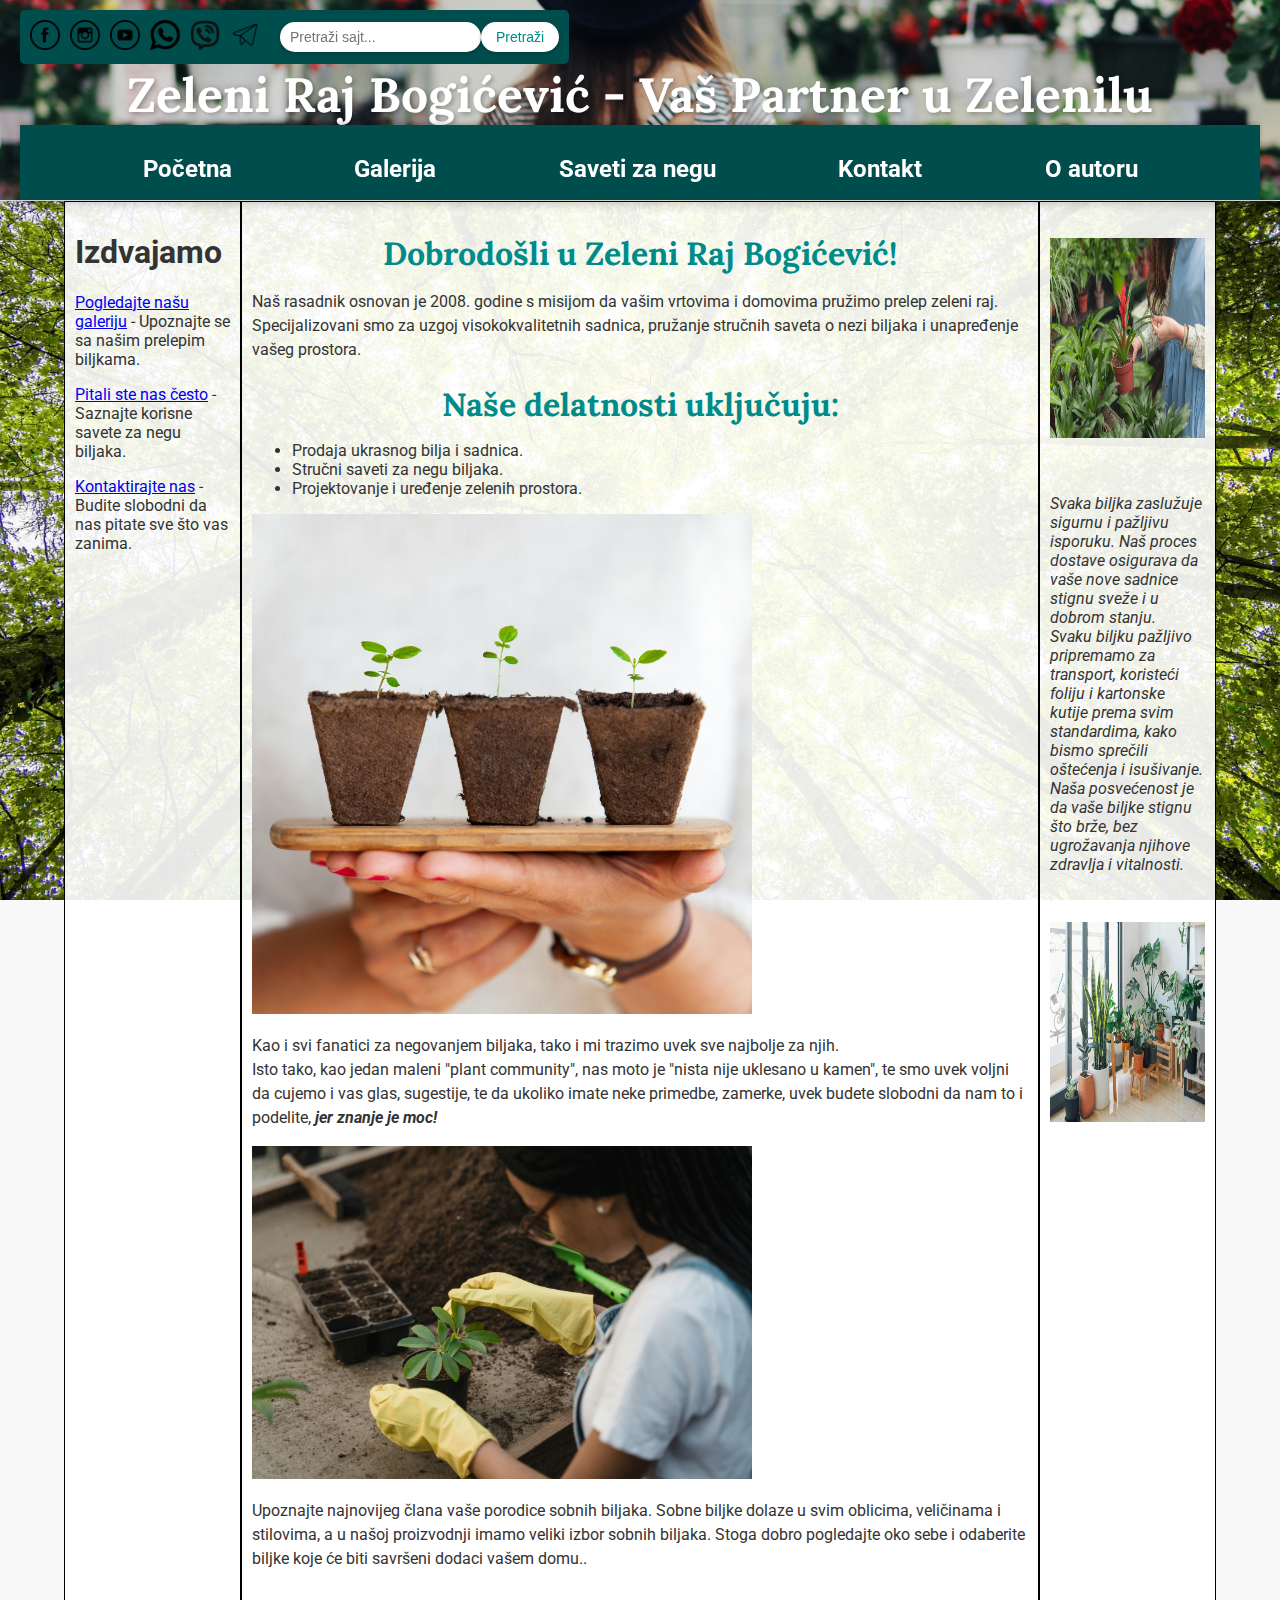
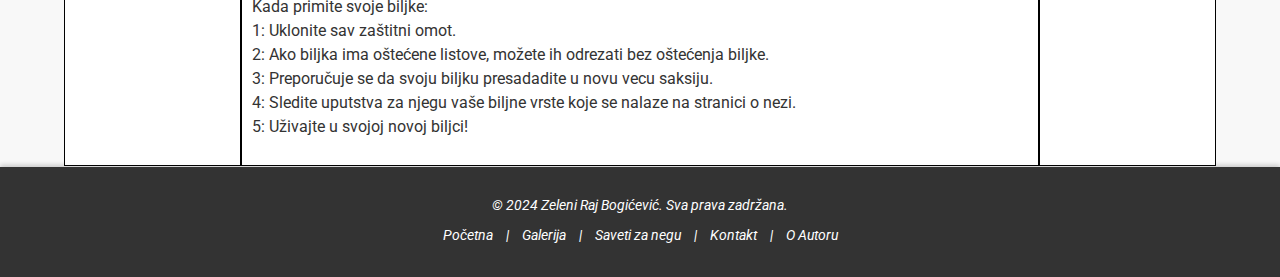
<file: index.html>
<!DOCTYPE html>
<html>
<head>
    <meta charset="UTF-8">
    <meta name="viewport" content="width=device-width, initial-scale=1.0">
    <meta name="description" content="Rasadnik biljaka - kvalitetne sadnice za vaš vrt.">
    <meta name="keywords" content="Cvece, sobno cvece, cveće, saksije za cvece, sobno cvece slike i nazivi, stalak za cvece, zemlja za cvece,
    cvece za terasu">
    <meta name="robots" content="noindex,follow"/>
    <link rel="stylesheet" href="styles.css">
    <link rel="icon" href="icons/favicon.ico">
    <title>Rasadnik - Početna</title>
    <link href="https://fonts.googleapis.com/css2?family=Lora:wght@400;700&family=Roboto:wght@400;500&display=swap" rel="stylesheet">
    
</head>
<body>
    <div class="zaglavlje">
        <div class="zaglavlje-gore">
            <div class="zaglavlje-gore-ikonice">
                <a href="#" target="_blank" aria-label="Facebook"><img src="icons/facebook-icon.ico" alt="Facebook"></a>
                <a href="#" target="_blank" aria-label="Instagram"><img src="icons/instagram-icon.ico" alt="Instagram"></a>
                <a href="#" target="_blank" aria-label="YouTube"><img src="icons/youtube-icon.ico" alt="YouTube"></a>
                <a href="#" target="_blank" aria-label="WhatsApp"><img src="icons/whatsapp-icon.ico" alt="WhatsApp"></a>
                <a href="#" target="_blank" aria-label="Viber"><img src="icons/viber-icon.ico" alt="Viber"></a>
                <a href="#" target="_blank" aria-label="Telegram"><img src="icons/telegram-icon.ico" alt="Telegram"></a>
            </div>
            <div class="zaglavlje-gore-pretraga">
                <input type="text" placeholder="Pretraži sajt..." id="search-bar"><button type="button" id="search-btn">Pretraži</button>
            </div>
        </div>
        <div class="zaglavlje-naslov">
            <h1>Zeleni Raj Bogićević - Vaš Partner u Zelenilu</h1>


        </div>
        
        <div class="zaglavlje-navigacija">
            <ul>
                <li><a href="index.html">Početna</a></li>
                <li><a href="gallery.html">Galerija</a></li>
                <li><a href="saveti.html">Saveti za negu</a></li>
                <li><a href="contact.html">Kontakt</a></li>
                <li><a href="author.html">O autoru</a></li>
            </ul>
        </div>
    </div>
    <div class="glavno">
        <div class="sadrzaj">
            <div class="sadrzaj-levo">
                <h1>Izdvajamo</h1>
                <p><a href="gallery.html">Pogledajte našu galeriju</a> - Upoznajte se sa našim prelepim biljkama.</p>
                <p><a href="saveti.html">Pitali ste nas često</a> - Saznajte korisne savete za negu biljaka.</p>
                <p><a href="contact.html">Kontaktirajte nas</a> - Budite slobodni da nas pitate sve što vas zanima.</p>

            </div>
            <div class="sadrzaj-glavno">
                <h1>Dobrodošli u Zeleni Raj Bogićević!</h1>
                <p>Naš rasadnik osnovan je 2008. godine s misijom da vašim vrtovima i domovima pružimo prelep zeleni raj. Specijalizovani smo za uzgoj visokokvalitetnih sadnica, pružanje stručnih saveta o nezi biljaka i unapređenje vašeg prostora.</p>
                <h1>Naše delatnosti uključuju:</h1>
                <ul>
                    <li>Prodaja ukrasnog bilja i sadnica.</li>
                    <li>Stručni saveti za negu biljaka.</li>
                    <li>Projektovanje i uređenje zelenih prostora.</li>
                </ul>
                <img src="images/plant6.jpg"/>
                <p>
                    Kao i svi fanatici za negovanjem biljaka, tako i mi trazimo uvek sve najbolje za njih.<br/>
                    Isto tako, kao jedan maleni "plant community", nas moto je "nista nije uklesano u kamen", te smo uvek voljni da cujemo i vas glas, sugestije, te da ukoliko imate neke primedbe, zamerke, uvek budete slobodni da nam to i podelite, <b><i>jer znanje je moc!</i></b><br/>
                </p>
                <img src="images/plant5.jpg"/>
                <p>Upoznajte najnovijeg člana vaše porodice sobnih biljaka. Sobne biljke dolaze u svim oblicima, veličinama i stilovima, a u našoj proizvodnji imamo veliki izbor sobnih biljaka. Stoga dobro pogledajte oko sebe i odaberite biljke koje će biti savršeni dodaci vašem domu..<br/>
                    <br/>
                    Kada primite svoje biljke:<br/>
1: Uklonite sav zaštitni omot.<br/>
2: Ako biljka ima oštećene listove, možete ih odrezati bez oštećenja biljke.<br/>
3: Preporučuje se da svoju biljku presadadite u novu vecu saksiju.<br/>
4: Sledite uputstva za njegu vaše biljne vrste koje se nalaze na stranici o nezi.<br/>
5: Uživajte u svojoj novoj biljci!<br/>
</p>
        </div>
            <div class="sadrzaj-desno">
                <p> <img src="images\cveceslika.JPG" alt="Ilustracija"/>
                    <p>
                        <i>Svaka biljka zaslužuje sigurnu i pažljivu isporuku. Naš proces dostave osigurava da vaše nove sadnice stignu sveže i u dobrom stanju. <br/> <i>
                            Svaku biljku pažljivo pripremamo za transport, koristeći foliju i kartonske kutije prema svim standardima, kako bismo sprečili oštećenja i isušivanje.<br/>
                             Naša posvećenost je da vaše biljke stignu što brže, bez ugrožavanja njihove zdravlja i vitalnosti.<br/>
                            <br/>
                            <br/>
                            <img src="images/galerija.jpg"/>
                        </p>
                        
                
            </div>    
        </div>
    </div>

    <!-- Footer -->
    <div class="footer">
        <p>&copy; 2024 Zeleni Raj Bogićević. Sva prava zadržana.</p>
        <p>
            <a href="index.html">Početna</a> | 
            <a href="gallery.html">Galerija</a> | 
            <a href="saveti.html">Saveti za negu</a> | 
            <a href="contact.html">Kontakt</a> | 
            <a href="author.html">O Autoru</a>
        </p>
    </div>
</body>
</html>
</file>
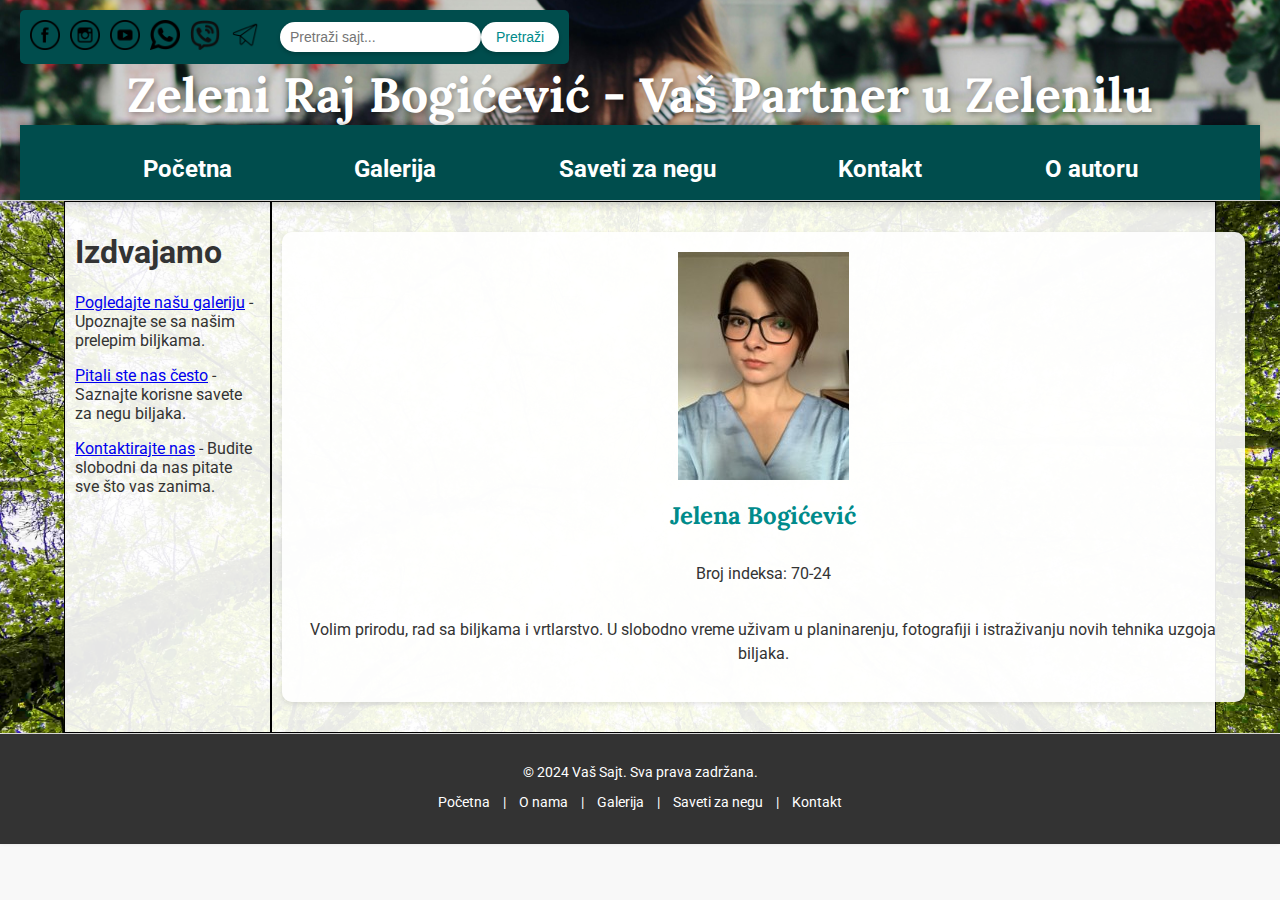
<file: author.html>
<!DOCTYPE html>
<html lang="sr">

<head>
    <meta charset="UTF-8">
    <meta name="viewport" content="width=device-width, initial-scale=1.0">
    <meta name="description" content="Rasadnik biljaka - kvalitetne sadnice za vaš vrt.">
    <link rel="stylesheet" href="styles.css">
    <link rel="icon" href="icons/favicon.ico">
    <title>Rasadnik - Početna</title>
    <link href="https://fonts.googleapis.com/css2?family=Lora:wght@400;700&family=Roboto:wght@400;500&display=swap" rel="stylesheet">
</head>

<body>
    <div class="zaglavlje">
        <div class="zaglavlje-gore">
            <div class="zaglavlje-gore-ikonice">
                <a href="#" target="_blank" aria-label="Facebook"><img src="icons/facebook-icon.ico" alt="Facebook"></a>
                <a href="#" target="_blank" aria-label="Instagram"><img src="icons/instagram-icon.ico" alt="Instagram"></a>
                <a href="#" target="_blank" aria-label="YouTube"><img src="icons/youtube-icon.ico" alt="YouTube"></a>
                <a href="#" target="_blank" aria-label="WhatsApp"><img src="icons/whatsapp-icon.ico" alt="WhatsApp"></a>
                <a href="#" target="_blank" aria-label="Viber"><img src="icons/viber-icon.ico" alt="Viber"></a>
                <a href="#" target="_blank" aria-label="Telegram"><img src="icons/telegram-icon.ico" alt="Telegram"></a>
            </div>
            <div class="zaglavlje-gore-pretraga">
                <input type="text" placeholder="Pretraži sajt..." id="search-bar"><button type="button" id="search-btn">Pretraži</button>
            </div>
        </div>
        <div class="zaglavlje-naslov">
            <h1>Zeleni Raj Bogićević - Vaš Partner u Zelenilu</h1>


        </div>
        
        <div class="zaglavlje-navigacija">
            <ul>
                <li><a href="index.html">Početna</a></li>
                <li><a href="gallery.html">Galerija</a></li>
                <li><a href="saveti.html">Saveti za negu</a></li>
                <li><a href="contact.html">Kontakt</a></li>
                <li><a href="author.html">O autoru</a></li>
            </ul>
        </div>
    </div>
    <div class="glavno">
        <div class="sadrzaj">
            <div class="sadrzaj-levo">
                <h1>Izdvajamo</h1>
                <p><a href="gallery.html">Pogledajte našu galeriju</a> - Upoznajte se sa našim prelepim biljkama.</p>
                <p><a href="saveti.html">Pitali ste nas često</a> - Saznajte korisne savete za negu biljaka.</p>
                <p><a href="contact.html">Kontaktirajte nas</a> - Budite slobodni da nas pitate sve što vas zanima.</p>

            </div>
            <div class="sadrzaj-glavno">
                <div class="contact-forma">
                    <img src="images/author.jpg" alt="Slika autora">
                    <h2>Jelena Bogićević</h2>
                    <p>Broj indeksa: 70-24</p>
                    <p>Volim prirodu, rad sa biljkama i vrtlarstvo. U slobodno vreme uživam u planinarenju, fotografiji i istraživanju novih tehnika uzgoja biljaka.</p>
                </div>
            </div>
        </div>
</div>
    
    <!-- Footer -->
    <div class="footer">
        <p>&copy; 2024 Vaš Sajt. Sva prava zadržana.</p>
        <p>
            <a href="index.html">Početna</a> | 
            <a href="about.html">O nama</a> | 
            <a href="gallery.html">Galerija</a> | 
            <a href="saveti.html">Saveti za negu</a> | 
            <a href="contact.html">Kontakt</a>
        </p>
    </div>
    <!-- Kraj Footera -->
</body>

</html>
</file>
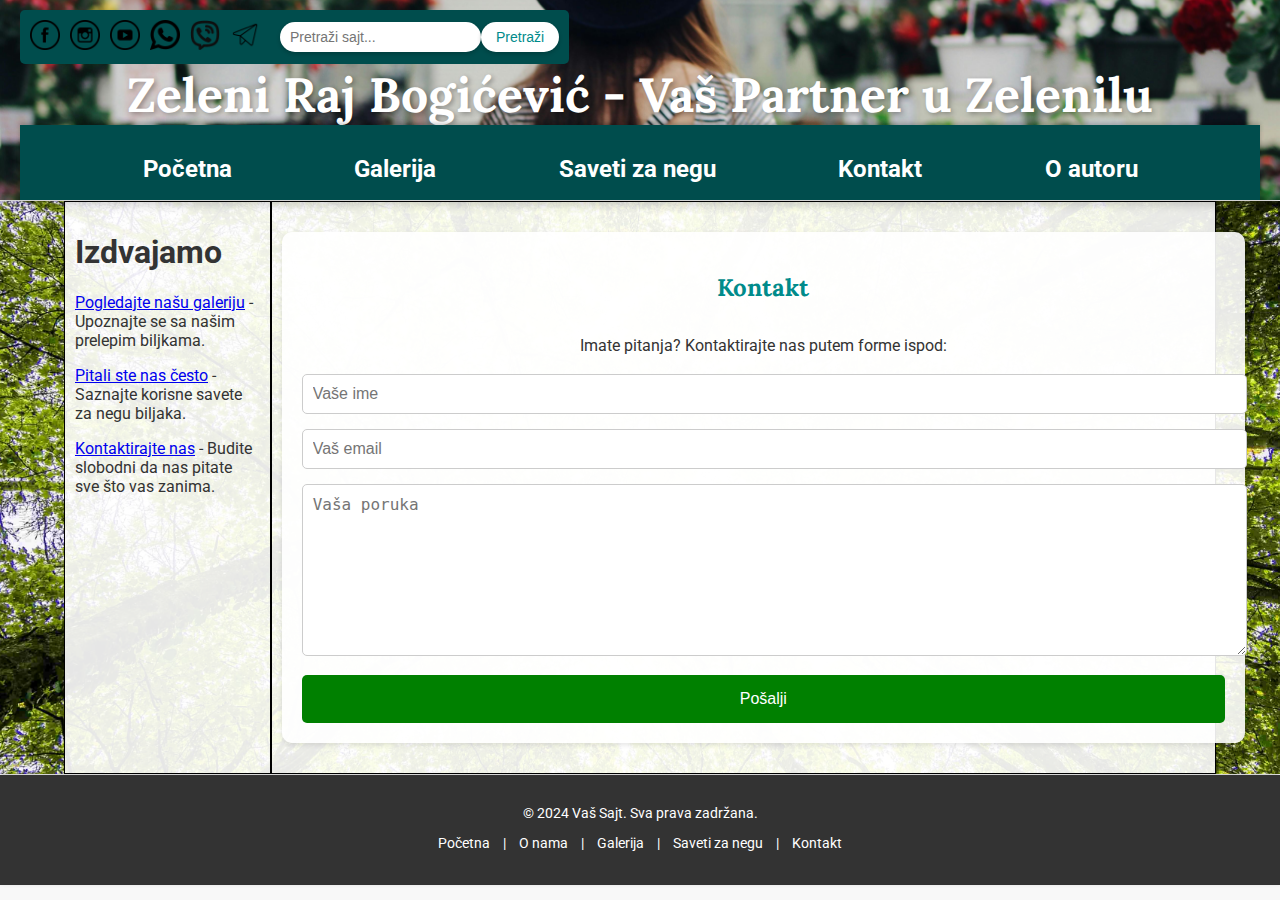
<file: contact.html>
<!DOCTYPE html>
<html lang="sr">

<head>
    <meta charset="UTF-8">
    <meta name="viewport" content="width=device-width, initial-scale=1.0">
    <meta name="description" content="Rasadnik biljaka - kvalitetne sadnice za vaš vrt.">
    <link rel="stylesheet" href="styles.css">
    <link rel="icon" href="icons/favicon.ico">
    <title>Rasadnik - Početna</title>
    <link href="https://fonts.googleapis.com/css2?family=Lora:wght@400;700&family=Roboto:wght@400;500&display=swap" rel="stylesheet">
</head>

<body>
    <div class="zaglavlje">
        <div class="zaglavlje-gore">
            <div class="zaglavlje-gore-ikonice">
                <a href="#" target="_blank" aria-label="Facebook"><img src="icons/facebook-icon.ico" alt="Facebook"></a>
                <a href="#" target="_blank" aria-label="Instagram"><img src="icons/instagram-icon.ico" alt="Instagram"></a>
                <a href="#" target="_blank" aria-label="YouTube"><img src="icons/youtube-icon.ico" alt="YouTube"></a>
                <a href="#" target="_blank" aria-label="WhatsApp"><img src="icons/whatsapp-icon.ico" alt="WhatsApp"></a>
                <a href="#" target="_blank" aria-label="Viber"><img src="icons/viber-icon.ico" alt="Viber"></a>
                <a href="#" target="_blank" aria-label="Telegram"><img src="icons/telegram-icon.ico" alt="Telegram"></a>
            </div>
            <div class="zaglavlje-gore-pretraga">
                <input type="text" placeholder="Pretraži sajt..." id="search-bar"><button type="button" id="search-btn">Pretraži</button>
            </div>
        </div>
        <div class="zaglavlje-naslov">
            <h1>Zeleni Raj Bogićević - Vaš Partner u Zelenilu</h1>


        </div>
        
        <div class="zaglavlje-navigacija">
            <ul>
                <li><a href="index.html">Početna</a></li>
                <li><a href="gallery.html">Galerija</a></li>
                <li><a href="saveti.html">Saveti za negu</a></li>
                <li><a href="contact.html">Kontakt</a></li>
                <li><a href="author.html">O autoru</a></li>
            </ul>
        </div>
    </div>
    <div class="glavno">
        <div class="sadrzaj">
            <div class="sadrzaj-levo">
                <h1>Izdvajamo</h1>
                <p><a href="gallery.html">Pogledajte našu galeriju</a> - Upoznajte se sa našim prelepim biljkama.</p>
                <p><a href="saveti.html">Pitali ste nas često</a> - Saznajte korisne savete za negu biljaka.</p>
                <p><a href="contact.html">Kontaktirajte nas</a> - Budite slobodni da nas pitate sve što vas zanima.</p>

            </div>
            <div class="sadrzaj-glavno">
                <div class="contact-forma">
                    <h2>Kontakt</h2>
                    <p>Imate pitanja? Kontaktirajte nas putem forme ispod:</p>
                    <form class="contact-form" action="mailto:mail@mail.com" method="GET">
                        <input type="text" placeholder="Vaše ime" required>
                        <input type="email" placeholder="Vaš email" required>
                        <textarea placeholder="Vaša poruka" rows="5" required></textarea>
                        <button type="submit">Pošalji</button>
                    </form>
                </div>
            </div>
        </div>
    </div>

    
    <!-- Footer -->
    <div class="footer">
        <p>&copy; 2024 Vaš Sajt. Sva prava zadržana.</p>
        <p>
            <a href="index.html">Početna</a> | 
            <a href="about.html">O nama</a> | 
            <a href="gallery.html">Galerija</a> | 
            <a href="saveti.html">Saveti za negu</a> | 
            <a href="contact.html">Kontakt</a>
        </p>
    </div>
    <!-- Kraj Footera -->
    
</body>
</html>
</file>
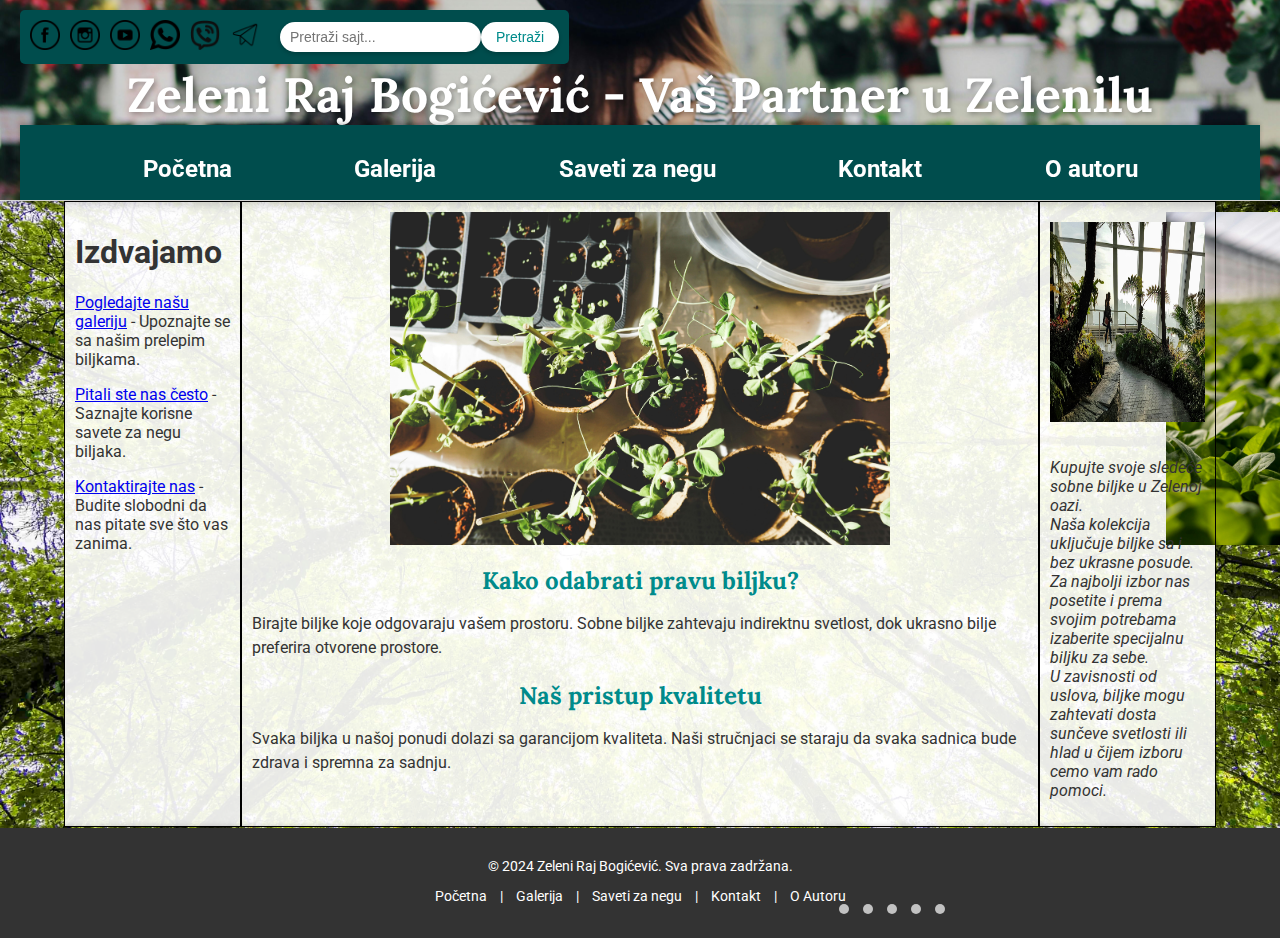
<file: gallery.html>
<!DOCTYPE html>
<html lang="sr">

<head>
    <meta charset="UTF-8">
    <meta name="viewport" content="width=device-width, initial-scale=1.0">
    <meta name="description" content="Galerija biljaka - Pogledajte naš izbor biljaka i sadnica.">
    <link rel="stylesheet" href="styles.css">
    <link rel="icon" href="icons/favicon.ico">
    <title>Galerija - Zeleni Raj Bogićević</title>
    <link href="https://fonts.googleapis.com/css2?family=Lora:wght@400;700&family=Roboto:wght@400;500&display=swap" rel="stylesheet">
</head>

<body>
    <div class="zaglavlje">
        <div class="zaglavlje-gore">
            <div class="zaglavlje-gore-ikonice">
                <a href="#" target="_blank" aria-label="Facebook"><img src="icons/facebook-icon.ico" alt="Facebook"></a>
                <a href="#" target="_blank" aria-label="Instagram"><img src="icons/instagram-icon.ico" alt="Instagram"></a>
                <a href="#" target="_blank" aria-label="YouTube"><img src="icons/youtube-icon.ico" alt="YouTube"></a>
                <a href="#" target="_blank" aria-label="WhatsApp"><img src="icons/whatsapp-icon.ico" alt="WhatsApp"></a>
                <a href="#" target="_blank" aria-label="Viber"><img src="icons/viber-icon.ico" alt="Viber"></a>
                <a href="#" target="_blank" aria-label="Telegram"><img src="icons/telegram-icon.ico" alt="Telegram"></a>
            </div>
            <div class="zaglavlje-gore-pretraga">
                <input type="text" placeholder="Pretraži sajt..." id="search-bar"><button type="button" id="search-btn">Pretraži</button>
            </div>
        </div>
        <div class="zaglavlje-naslov">
            <h1>Zeleni Raj Bogićević - Vaš Partner u Zelenilu</h1>


        </div>
        
        <div class="zaglavlje-navigacija">
            <ul>
                <li><a href="index.html">Početna</a></li>
                <li><a href="gallery.html">Galerija</a></li>
                <li><a href="saveti.html">Saveti za negu</a></li>
                <li><a href="contact.html">Kontakt</a></li>
                <li><a href="author.html">O autoru</a></li>
            </ul>
        </div>
    </div>
    <!-- Glavni sadržaj -->
    <div class="glavno">
        <div class="sadrzaj">
            <div class="sadrzaj-levo">
                <h1>Izdvajamo</h1>
                <p><a href="gallery.html">Pogledajte našu galeriju</a> - Upoznajte se sa našim prelepim biljkama.</p>
                <p><a href="saveti.html">Pitali ste nas često</a> - Saznajte korisne savete za negu biljaka.</p>
                <p><a href="contact.html">Kontaktirajte nas</a> - Budite slobodni da nas pitate sve što vas zanima.</p>

            </div>
                    <!-- Main Content Section -->
            <div class="sadrzaj-glavno">
                <div class="galerija">
                    <!-- Slides -->
                    <div class="slides">
                        <div class="slide"><img src="images/plant1.jpg" alt="Biljka 1"></div>
                        <div class="slide"><img src="images/plant2.jpg" alt="Biljka 2"></div>
                        <div class="slide"><img src="images/plant3.jpg" alt="Biljka 3"></div>
                        <div class="slide"><img src="images/plant4.jpg" alt="Biljka 4"></div>
                        <div class="slide"><img src="images/plant5.jpg" alt="Biljka 5"></div>
                    </div>

                    <!-- Controls -->
                    <div class="controls">
                        <label for="slide1" class="control-btn"></label>
                        <label for="slide2" class="control-btn"></label>
                        <label for="slide3" class="control-btn"></label>
                        <label for="slide4" class="control-btn"></label>
                        <label for="slide5" class="control-btn"></label>
                    </div>
                    <h2>Kako odabrati pravu biljku?</h2>
                    <p>Birajte biljke koje odgovaraju vašem prostoru. Sobne biljke zahtevaju indirektnu svetlost, dok ukrasno bilje preferira otvorene prostore.</p>
                    <h2>Naš pristup kvalitetu</h2>
                    <p>Svaka biljka u našoj ponudi dolazi sa garancijom kvaliteta. Naši stručnjaci se staraju da svaka sadnica bude zdrava i spremna za sadnju.</p>

                </div>

                
            </div>
            <div class="sadrzaj-desno">
                <img src="images/priroda.jpg" alt="Ilustracija" class="main-image"/>
                <p>
                    <i>Kupujte svoje sledeće sobne biljke u Zelenoj oazi.<br/>
                        Naša kolekcija uključuje biljke sa i bez ukrasne posude. <br/>
                        Za najbolji izbor nas posetite i prema svojim potrebama izaberite specijalnu biljku za sebe. <br/>
                        U zavisnosti od uslova, biljke mogu zahtevati dosta sunčeve svetlosti ili hlad u čijem izboru cemo vam rado pomoci.<br/>
                    </i>
                </p>
        
            </div>    
    </div>

    <!-- Footer -->
    <div class="footer">
        <p>&copy; 2024 Zeleni Raj Bogićević. Sva prava zadržana.</p>
        <p>
            <a href="index.html">Početna</a> | 
            <a href="gallery.html">Galerija</a> | 
            <a href="saveti.html">Saveti za negu</a> | 
            <a href="contact.html">Kontakt</a> | 
            <a href="author.html">O Autoru</a>
        </p>
    </div>
</body>

</html>
</file>
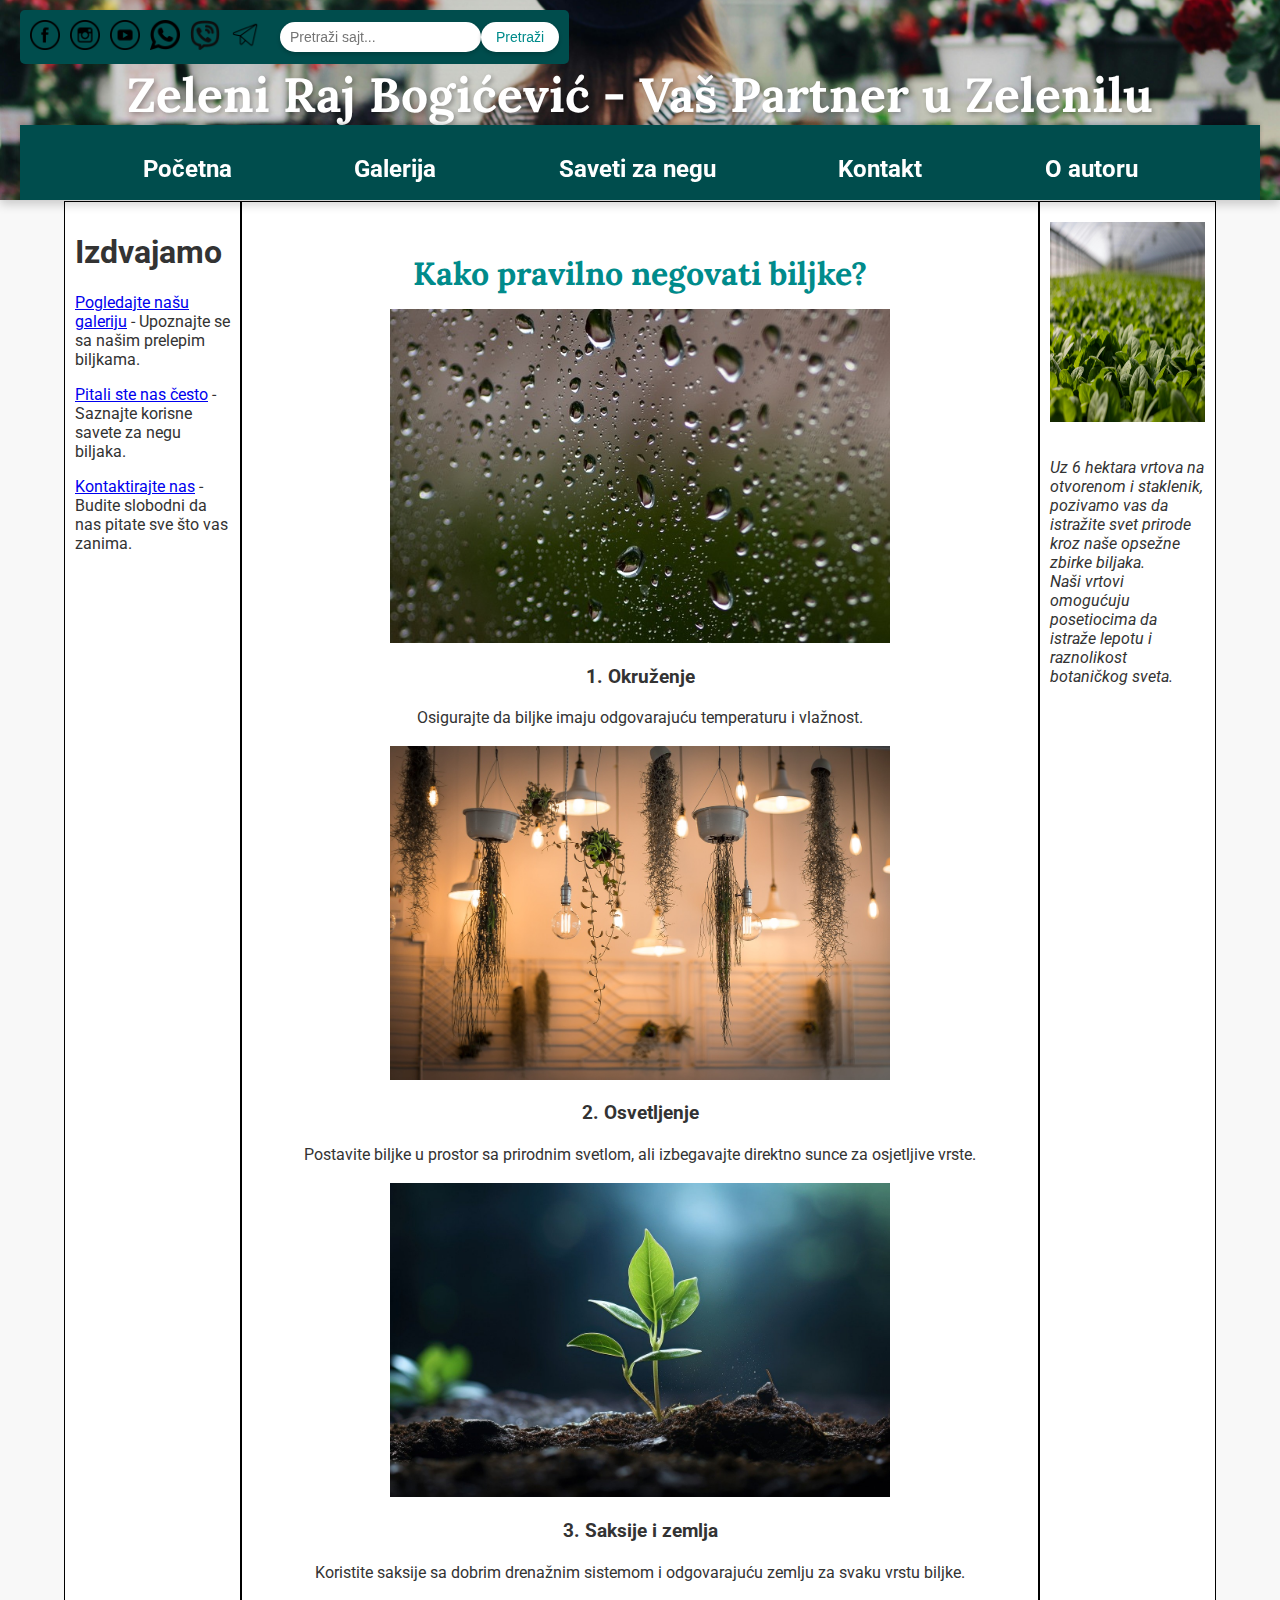
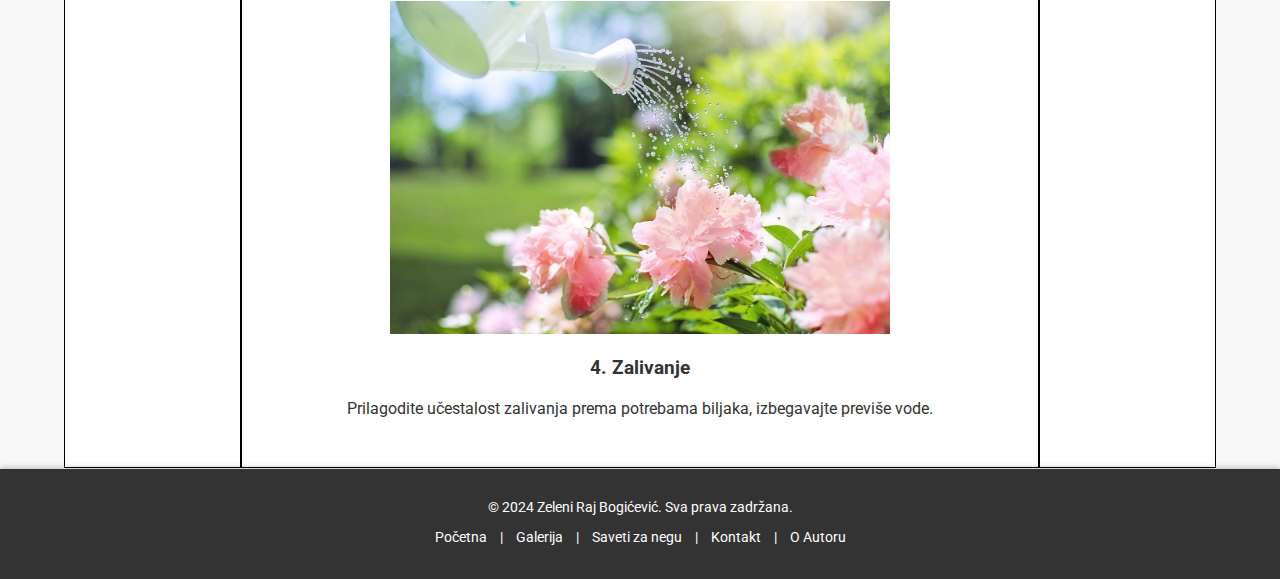
<file: saveti.html>
<!DOCTYPE html>
<html lang="sr">

<head>
    <meta charset="UTF-8">
    <meta name="viewport" content="width=device-width, initial-scale=1.0">
    <meta name="description" content="Rasadnik biljaka - kvalitetne sadnice za vaš vrt.">
    <link rel="stylesheet" href="styles.css">
    <link rel="icon" href="icons/favicon.ico">
    <title>Rasadnik - Početna</title>
    <link href="https://fonts.googleapis.com/css2?family=Lora:wght@400;700&family=Roboto:wght@400;500&display=swap" rel="stylesheet">
</head>

<body>
    <div class="zaglavlje">
        <div class="zaglavlje-gore">
            <div class="zaglavlje-gore-ikonice">
                <a href="#" target="_blank" aria-label="Facebook"><img src="icons/facebook-icon.ico" alt="Facebook"></a>
                <a href="#" target="_blank" aria-label="Instagram"><img src="icons/instagram-icon.ico" alt="Instagram"></a>
                <a href="#" target="_blank" aria-label="YouTube"><img src="icons/youtube-icon.ico" alt="YouTube"></a>
                <a href="#" target="_blank" aria-label="WhatsApp"><img src="icons/whatsapp-icon.ico" alt="WhatsApp"></a>
                <a href="#" target="_blank" aria-label="Viber"><img src="icons/viber-icon.ico" alt="Viber"></a>
                <a href="#" target="_blank" aria-label="Telegram"><img src="icons/telegram-icon.ico" alt="Telegram"></a>
            </div>
            <div class="zaglavlje-gore-pretraga">
                <input type="text" placeholder="Pretraži sajt..." id="search-bar"><button type="button" id="search-btn">Pretraži</button>
            </div>
        </div>

        <div class="zaglavlje-naslov">
            <h1>Zeleni Raj Bogićević - Vaš Partner u Zelenilu</h1>
        </div>
        
        <div class="zaglavlje-navigacija">
            <ul>
                <li><a href="index.html">Početna</a></li>
                <li><a href="gallery.html">Galerija</a></li>
                <li><a href="saveti.html">Saveti za negu</a></li>
                <li><a href="contact.html">Kontakt</a></li>
                <li><a href="author.html">O autoru</a></li>
            </ul>
        </div>
    </div>

    <div class="sadrzaj">
        <div class="sadrzaj-levo">
            <h1>Izdvajamo</h1>
            <p><a href="gallery.html">Pogledajte našu galeriju</a> - Upoznajte se sa našim prelepim biljkama.</p>
            <p><a href="saveti.html">Pitali ste nas često</a> - Saznajte korisne savete za negu biljaka.</p>
            <p><a href="contact.html">Kontaktirajte nas</a> - Budite slobodni da nas pitate sve što vas zanima.</p>

        </div>
                <!-- Main Content Section -->
        <div class="sadrzaj-glavno">
            <div class="saveti">
            <h1>Kako pravilno negovati biljke?</h1>
                <div class="savet">
                    <img src="images\savet1.jpg"/>
                    <h3>1. Okruženje</h3>
                    <p>Osigurajte da biljke imaju odgovarajuću temperaturu i vlažnost.</p>
                </div>
                <div class="savet">
                    <img src="images\savet2.jpg"/>
                    <h3>2. Osvetljenje</h3>
                    <p>Postavite biljke u prostor sa prirodnim svetlom, ali izbegavajte direktno sunce za osjetljive vrste.</p>
                </div>
                <div class="savet">
                    <img src="images\savet3.jpg"/>
                    <h3>3. Saksije i zemlja</h3>
                    <p>Koristite saksije sa dobrim drenažnim sistemom i odgovarajuću zemlju za svaku vrstu biljke.</p>
                </div>
                <div class="savet">
                    <img src="images\savet4.jpg"/>
                    <h3>4. Zalivanje</h3>
                    <p>Prilagodite učestalost zalivanja prema potrebama biljaka, izbegavajte previše vode.</p>
                </div>
            </div>
        </div>
        <div class="sadrzaj-desno">
            <img src="images\plant2.jpg" alt="Ilustracija" class="main-image"/>
            <p>
                <i>Uz 6 hektara vrtova na otvorenom i staklenik, pozivamo vas da istražite svet prirode kroz naše opsežne zbirke biljaka.<br/>
                    Naši vrtovi omogućuju posetiocima da istraže lepotu i raznolikost botaničkog sveta.<br/>           
                </i>
            </p>
        </div>
    </div>
    <!-- Footer -->
    <div class="footer">
        <p>&copy; 2024 Zeleni Raj Bogićević. Sva prava zadržana.</p>
        <p>
            <a href="index.html">Početna</a> | 
            <a href="gallery.html">Galerija</a> | 
            <a href="saveti.html">Saveti za negu</a> | 
            <a href="contact.html">Kontakt</a> | 
            <a href="author.html">O Autoru</a>
        </p>
    </div>
</body>
</html>
</file>
<file: styles.css>
/* Globalni stilovi */
body {
    font-family: 'Roboto', sans-serif;
    margin: 0;
    padding: 0;
    background-color: #f8f8f8;
    color: #333;
}

/* Header */
.zaglavlje {
    background-image: url('images/headermaybe.jpg');
    background-size: cover;
    background-position: center;
    padding: 10px 20px;
    position: sticky;
    max-width:100%;
    height: 180px;
    box-shadow: 0 4px 10px rgba(0, 0, 0, 0.2);
    display: flex;
    flex-direction: column;
    justify-content: space-between;
    overflow: hidden;
    top: 0;
    left:0;
    z-index:1000;
}

/* Tamni sloj preko slike */
/* .zaglavlje::before {
    content: "";
    position: absolute;
    top: 0;
    left: 0;
    width: 100%;
    height: 100%;
    background: rgba(0, 0, 0, 0.5);
    z-index: 0;
}
 */
/* Header H1 */
.zaglavlje-naslov h1 {
    font-family: 'Lora', serif;
    font-size: clamp(1.8rem, 5vw, 3rem);
    color: white;
    margin: 0;
    z-index: 1;
    text-shadow: 2px 2px 5px rgba(0, 0, 0, 0.3);
    text-align: center;
}

/* Header top (ikonice i pretraga) */
.zaglavlje-gore {
    display: flex;
    justify-content: flex-end;
    align-items: center;
    max-width:fit-content;
    z-index: 1;
    gap: 20px;
    background-color: #004d4d;
    flex:1;
    padding:10px;
    border-radius:5px;
    
}

/* Ikonice */
.zaglavlje-gore-ikonice {
    display: flex;
    gap: 10px;
}

.zaglavlje-gore-ikonice a img {
    width: 30px;
    height: 30px;
    object-fit: contain;
    transition: transform 0.3s ease, box-shadow 0.3s ease;
}

.zaglavlje-gore-ikonice a:hover img {
    transform: scale(1.1);
    box-shadow: 0 4px 6px rgba(0, 0, 0, 0.3);
}

/* Pretraga */
zaglavlje .search-bar {
    display: flex;
    align-items: center;
    gap: 10px;
    z-index: 2;
}

.zaglavlje-gore-pretraga input[type="text"] {
    height: 30px;
    font-size: 14px;
    border: none;
    border-radius: 15px;
    padding: 0 10px;
    box-shadow: 0 2px 4px rgba(0, 0, 0, 0.2);
}

.zaglavlje-gore-pretraga button {
    height: 30px;
    font-size: 14px;
    padding: 0 15px;
    background-color: white;
    color: darkcyan;
    border: none;
    border-radius: 15px;
    cursor: pointer;
    box-shadow: 0 2px 4px rgba(0, 0, 0, 0.2);
    transition: background-color 0.3s ease;
}

.zaglavlje-gore-pretraga button:hover {
    background-color: #ddd;
}

/* Navigacija */
.zaglavlje-navigacija {
    background-color: #004d4d;
    display: flex;
    justify-content: space-evenly;
    padding: 15px 0;
    width: 100%;
    box-shadow: 0 -2px 4px rgba(0, 0, 0, 0.2);
}

.zaglavlje-navigacija ul {
    list-style: none;
    display: flex;
    justify-content: space-evenly;
    margin: 0;
    padding: 0;
    width: 100%;
}

.zaglavlje-navigacija ul li {
    text-align: center;
    position: relative;
}

.zaglavlje-navigacija ul li a {
    color: white;
    text-decoration: none;
    font-size: 1.5rem;
    font-weight: bold;
    padding: 15px 0;
    display: block;
    position: relative;
    z-index: 1;
    transition: color 0.3s ease;
}
.zaglavlje-navigacija ul li a::before {
    content: "";
    position: absolute;
    top: 0;
    left: 0;
    width: 0;
    height: 100%;
    background-color: darkcyan;
    z-index: -1;
    transition: width 0.3s ease;
}
.zaglavlje-navigacija ul li a:hover::before {
    width: 100%;
}

.zaglavlje-navigacija ul li a:hover {
    color: white;
}

/* Glavni sadržaj (main) */

.glavno
{
    background-image: url(images/drvece.jpg);
    background-size: cover;
    background-position: center;  
    background-attachment: fixed;
    position:relative;
    z-index: 0;
}

.sadrzaj {
    display: flex;
    justify-content: space-between; /* Space between divs */
    align-items: stretch; /* Ensures consistent height if needed */
    max-width: 90%; /* Full width */
    margin:1px auto;;
    z-index: 1;   
    background-color: rgba(255, 255, 255, 0.9);
  }

.sadrzaj-levo, .sadrzaj-desno{

    flex:1;
    box-sizing: border-box;
    padding: 10px; /* Add padding to content */
    border: 1px solid #000; /* Optional: for visual separation */
  

}
.sadrzaj-glavno {

    flex:5;
    box-sizing: border-box;
    padding: 10px; /* Add padding to content */
    border: 1px solid #000; /* Optional: for visual separation */

}
.sadrzaj-glavno h1, .sadrzaj-glavno h2 {
    font-family: 'Lora', serif;
    color: darkcyan;
    margin-bottom: 15px;
    text-align: center;
}

.sadrzaj-glavno p {
    font-size: 1rem;
    line-height: 1.5;
}

.sadrzaj-glavno img
{
    max-width: 500px;

}

.sadrzaj-desno
{
    display:flex;
    flex-direction: column;
    gap: 10px; /* Space between child divs */

}


.sadrzaj-desno img
{
        max-width: 100%;
        height: 200px;
        margin: 10px auto;
}


/* Galerija */
.gallery-section {
    margin: 20px 0;
    display: flex;
    justify-content: center; /* Centriranje horizontalno */
    align-items: center; /* Opcionalno vertikalno poravnanje */
    text-align: center; /* Dodatna sigurnost za tekst */
    width: 100%; /* Pobrinite se da je cela širina dostupna */
}

.slider {
    position: relative;
    width: 100%;
    max-width: 800px;
    overflow: hidden;
    border-radius: 10px;
}

.slides {
    display: flex;
    transition: transform 1s ease; /* Glatka tranzicija */
}

.slide {
    min-width: 100%;
    display: flex;
    justify-content: center;
    align-items: center;
}

/* Slike unutar slajdova */
.slide img {
    width: 100%;
    height: auto;
}

input[type="radio"] {
    display: none;

}

/* Kontrole (gumbi za odabir slajdova) */
.controls {
    position: absolute;
    bottom: 20px;
    width: 100%;
    text-align: center;
    z-index: 10;
}

.control-btn {
    display: inline-block;
    width: 10px;
    height: 10px;
    margin: 0 5px;
    border-radius: 50%;
    background-color: #fff;
    opacity: 0.7;
    cursor: pointer;
    transition: opacity 0.3s;
}

#slide1:checked ~ .slides {
    transform: translateX(0);
}
#slide2:checked ~ .slides {
    transform: translateX(-100%);
}
#slide3:checked ~ .slides {
    transform: translateX(-200%);
}
#slide4:checked ~ .slides {
    transform: translateX(-300%);
}
#slide5:checked ~ .slides {
    transform: translateX(-400%);
}

/* Dugmadi za prebacivanje slajdova */
.slider-controls {
    position: absolute;
    top: 50%;
    width: 100%;
    display: flex;
    justify-content: space-between;
    transform: translateY(-50%);
    z-index: 20;
}

.prev-slide, .next-slide {
    background: rgba(0, 0, 0, 0.5);
    color: #fff;
    padding: 10px;
    font-size: 20px;
    cursor: pointer;
    border: none;
    border-radius: 50%;
}

/* Stil za kontrole (radio dugmadi kao dugmadi ispod slajdova) */
.control-btn:hover {
    opacity: 1;
}
.saveti
{
    margin: 20px 0;
    display: flex;
    justify-content:stretch; /* Centriranje horizontalno */
    align-items: center; /* Opcionalno vertikalno poravnanje */
    text-align: center; /* Dodatna sigurnost za tekst */
    width: 100%; /* Pobrinite se da je cela širina dostupna */
    flex-direction: column;
}
.savet { 
    width: 100%;
    border-radius: 5px;
    height: auto;
}
/* Footer */
.footer {
    background-color: #333;
    color: white;
    text-align: center;
    padding: 20px;
    font-size: 14px;
    box-shadow: 0 -2px 5px rgba(0, 0, 0, 0.2);
}

.footer a {
    color: #fff;
    text-decoration: none;
    margin: 0 10px;
}

.footer a:hover {
    text-decoration: underline;
}

.footer p {
    margin-top: 10px;
}

/* Kontakt forma */
.contact-forma {
    margin: 20px 0;
    display: flex;
    flex-direction: column;
    align-items: center; /* Center the form */
    text-align: center; /* Ensures all text inside is centered */
    width: 100%; /* Make sure the form takes the full available width */
    padding: 20px;
    background-color: rgba(255, 255, 255, 0.9); /* Slight background for contrast */
    border-radius: 10px;
    box-shadow: 0 2px 5px rgba(0, 0, 0, 0.1); /* Subtle shadow */
}

.contact-form {
    width: 100%;
    /* Limit form width for larger screens */
}

.contact-form input,
.contact-form textarea {
    width: 100%;
    padding: 10px;
    margin-bottom: 15px;
    border: 1px solid #ccc;
    border-radius: 5px;
    font-size: 16px;
}

.contact-form textarea {
    resize: vertical;
    height: 150px;
}

.contact-form button {
    width: 100%;
    padding: 15px;
    background-color: green;
    color: white;
    font-size: 1rem;
    border: none;
    border-radius: 5px;
    cursor: pointer;
    transition: background-color 0.3s ease;
}

.contact-form button:hover {
    background-color: darkgreen;
}
</file>
